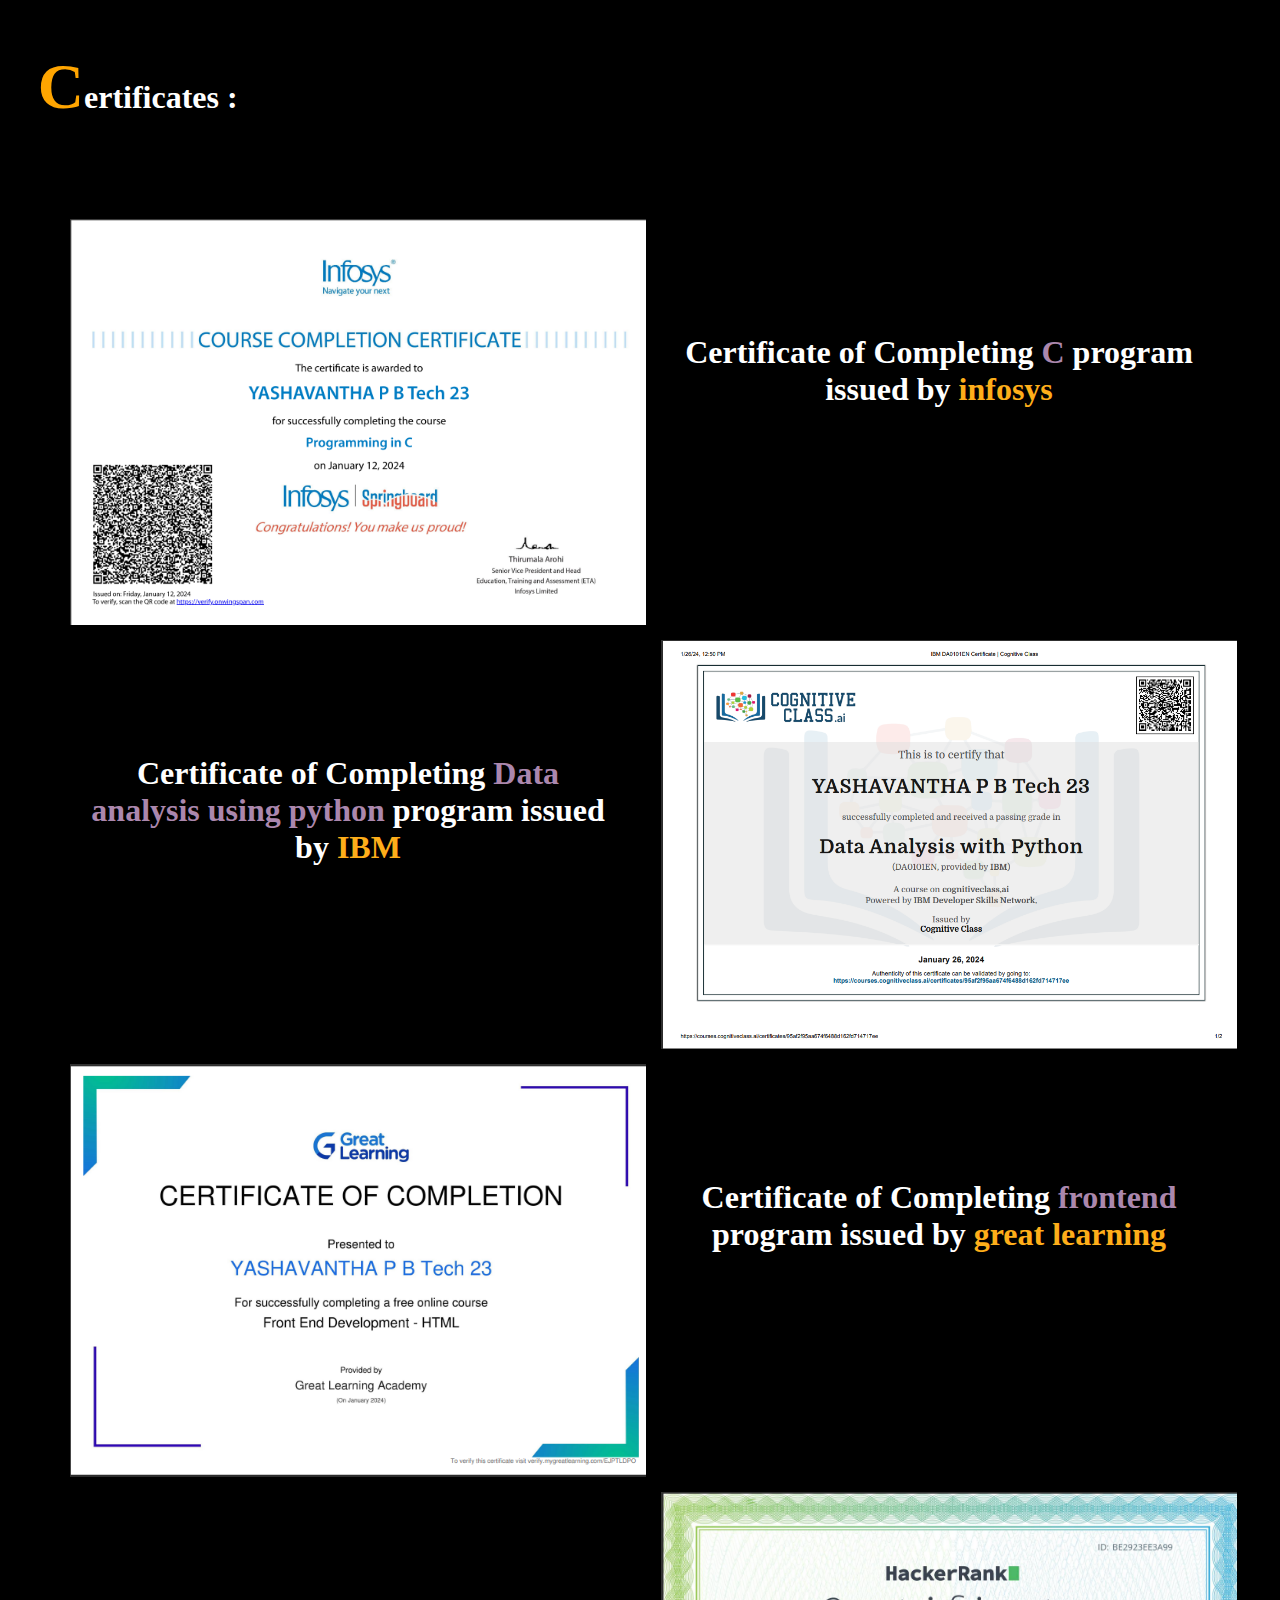
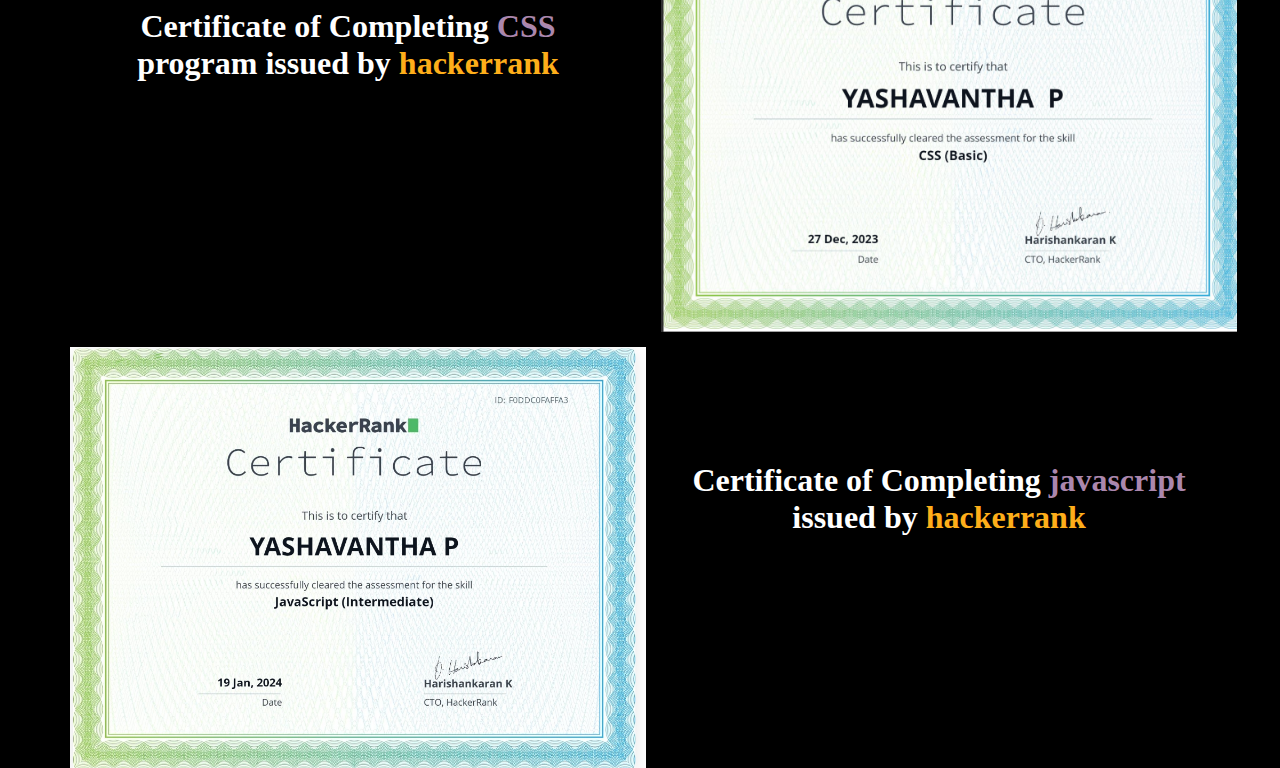
<file: certification.html>
<!DOCTYPE html>
<html lang="en">
  <head>
    <meta charset="UTF-8" />
    <meta name="viewport" content="width=device-width, initial-scale=1.0" />
    <title>certificate</title>
    <style>
      * {
        padding: 0;
        margin: 0;
        box-sizing: border-box;
      }
      body {
        height: 100%;
        background-color: black;
      }
      .tex span {
        color: orange;
        font-size: 5vw;
      }
      .container {
        height: auto;
        width: 100%;
        display: flex;
        gap: 15px;
        position: relative;
        top: 143px;
        flex-wrap: wrap;
      }
      .tex {
        color: #fff;
        height: 2cm;
        width: 6cm;
        position: relative;
        left: 1cm;
        top: 50px;
      }
      .certi {
        display: grid;
        justify-content: center;
        height: -13cm;
        width: 45vw;
        color: #fff;
        border-radius: 10px;
        background-color: transparent;
        object-fit: cover;
      }
      .certi img {
        width: 100%;
        margin-left: 10px;
        height: auto;
      }
      .certi h1 {
        position: relative;
        text-align: center;
        padding: 0px 30px;
      }
      .certi span {
        color: rgb(171, 135, 173);
      }
      @media (min-width: 1001px) {
        .certi h1 {
          margin-top: 20%;
        }
        .certi {
          position: relative;
          right: -60px;
        }
      }
      @media (max-width: 500px) {
        .centi {
          height: 10cm;
        }
        .tex span {
          font-size: 35px;
        }
        .certi:nth-child(2),
        .certi:nth-child(3),
        .certi:nth-child(6),
        .certi:nth-child(7),
        .certi:nth-child(10) {
          font-size: 2vw;
          height: 5cm;
          position: relative;
        }
      }
    </style>
  </head>
  <body>
    <div class="tex">
      <h1><span>C</span>ertificates :</h1>
    </div>
    <div class="container">
      <div class="certi">
        <img src="c.png" />
      </div>
      <div class="certi">
        <h1>
          Certificate of Completing <span> C </span>program issued by
          <span style="color: rgb(254, 174, 26)">infosys</span>
        </h1>
      </div>
      <div class="certi">
        <h1>
          Certificate of Completing
          <span>Data analysis using python</span> program issued by
          <span style="color: rgb(254, 174, 26)">IBM</span>
        </h1>
      </div>
      <div class="certi">
        <img onclick="dap()" src="Screenshot 2024-01-26 191648.png" />
      </div>
      <div class="certi">
        <img src="FRONT END.png" />
      </div>
      <div class="certi">
        <h1>
          Certificate of Completing <span>frontend </span>program issued by
          <span style="color: rgb(254, 174, 26)">great learning</span>
        </h1>
      </div>
      <div class="certi">
        <h1>
          Certificate of Completing <span> CSS </span>program issued by
          <span style="color: rgb(254, 174, 26)">hackerrank</span>
        </h1>
      </div>
      <div class="certi">
        <img onclick="img()" src="css.png" />
      </div>
      <div class="certi">
        <img onclick="js()" src="JAVASCRIPT.jpg" />
      </div>
      <div class="certi">
        <h1>
          Certificate of Completing <span>javascript </span>issued by
          <span style="color: rgb(254, 174, 26)">hackerrank</span>
        </h1>
      </div>
    </div>
    <script>
      function img() {
        window.open("https://www.hackerrank.com/certificates/be2923ee3a99");
      }
      function js() {
        window.open("https://www.hackerrank.com/certificates/f0ddc0faffa3");
      }
      function dap() {
        window.open(
          "https://www.credly.com/badges/174b81ab-04c8-4689-959c-32575bbbbcb4"
        );
      }
    </script>
  </body>
</html>
</file>
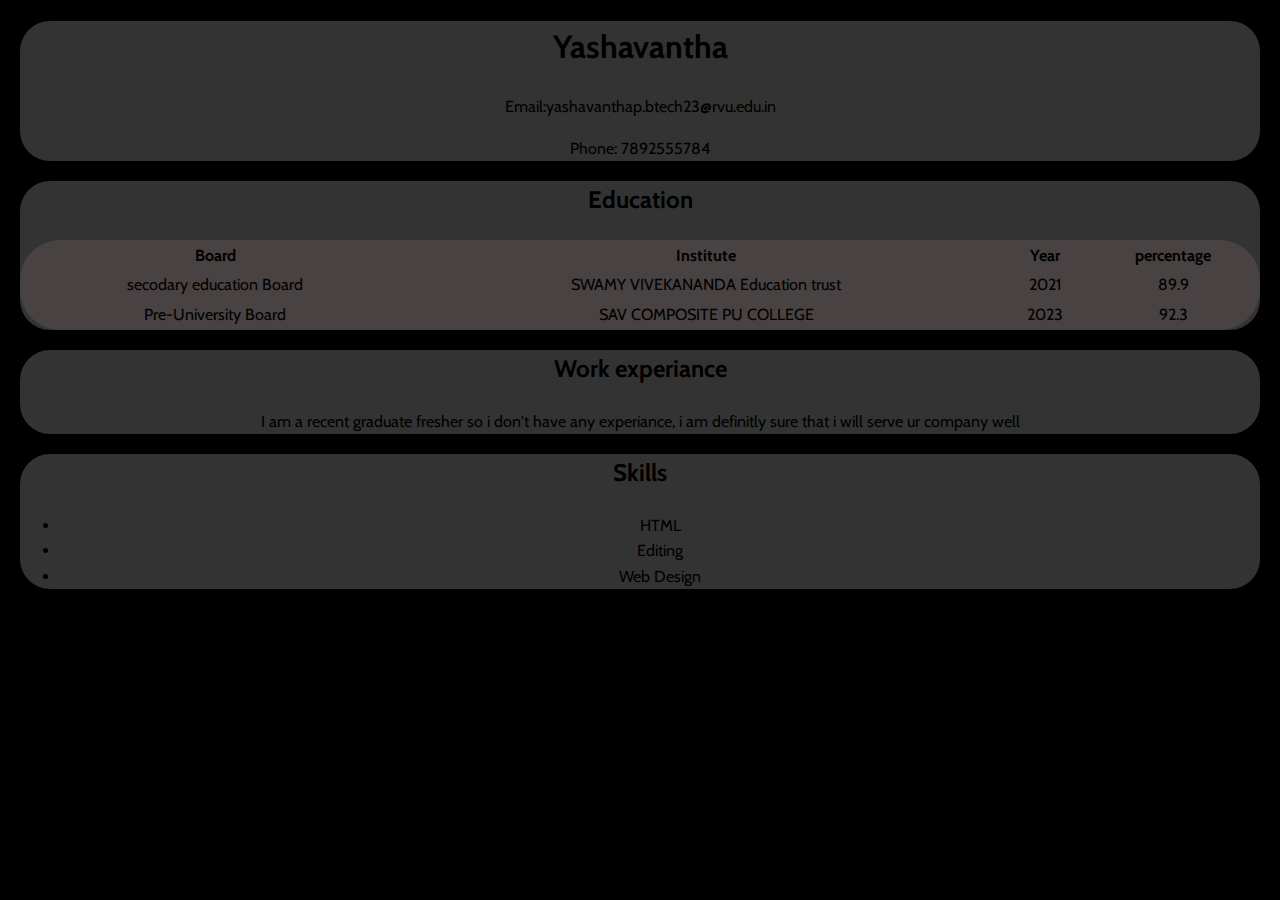
<file: education.html>
<!DOCTYPE html>
<html lang="en">
  <head>
    <meta charset="UTF-8" />
    <meta name="viewport" content="width=device-width, initial-scale=1.0" />
    <title>Resume</title>
    <link rel="preconnect" href="https://fonts.googleapis.com" />
    <link rel="preconnect" href="https://fonts.gstatic.com" crossorigin />
    <link
      href="https://fonts.googleapis.com/css2?family=Cabin:ital@0;1&display=swap"
      rel="stylesheet"
    />
    <style>
      body {
        font-family: "Cabin", sans-serif;
        line-height: 1.6;
        margin: 20px;
        background-color: black;
      }

      h1,
      h2 {
        color: #333;
      }

      .section {
        margin-bottom: 20px;
        background-color: #333;
        border-radius: 30px;
        text-align: center;
      }
      .section:hover {
        box-shadow: 0 0 10px orange, 0 0 40px orange;
        color: black;
        background: rgb(231, 215, 187);
        width: 90%;
      }
      .section h1,
      h2 {
        color: black;
      }
      table {
        width: 100%;
        border-color: aliceblue;
        background-color: #484242;
        border-radius: 40px;
      }
      table:hover {
        color: white;
      }
    </style>
  </head>
  <body>
    <div class="section">
      <h1>Yashavantha</h1>
      <p>Email:yashavanthap.btech23@rvu.edu.in</p>
      <p>Phone: 7892555784</p>
    </div>

    <div class="section table">
      <h2>Education</h2>
      <table class="table">
        <tr>
          <th>Board</th>
          <th>Institute</th>
          <th>Year</th>
          <th>percentage</th>
        </tr>
        <tr>
          <td>secodary education Board</td>
          <td>SWAMY VIVEKANANDA Education trust</td>
          <td>2021</td>
          <td>89.9</td>
        </tr>
        <tr>
          <td>Pre-University Board</td>
          <td>SAV COMPOSITE PU COLLEGE</td>
          <td>2023</td>
          <td>92.3</td>
        </tr>
      </table>
    </div>

    <div class="section">
      <h2>Work experiance</h2>
      <p>
        I am a recent graduate fresher so i don't have any experiance, i am
        definitly sure that i will serve ur company well
      </p>
    </div>

    <div class="section">
      <h2>Skills</h2>
      <ul>
        <li>HTML</li>
        <li>Editing</li>
        <li>Web Design</li>
      </ul>
    </div>
  </body>
</html>
</file>
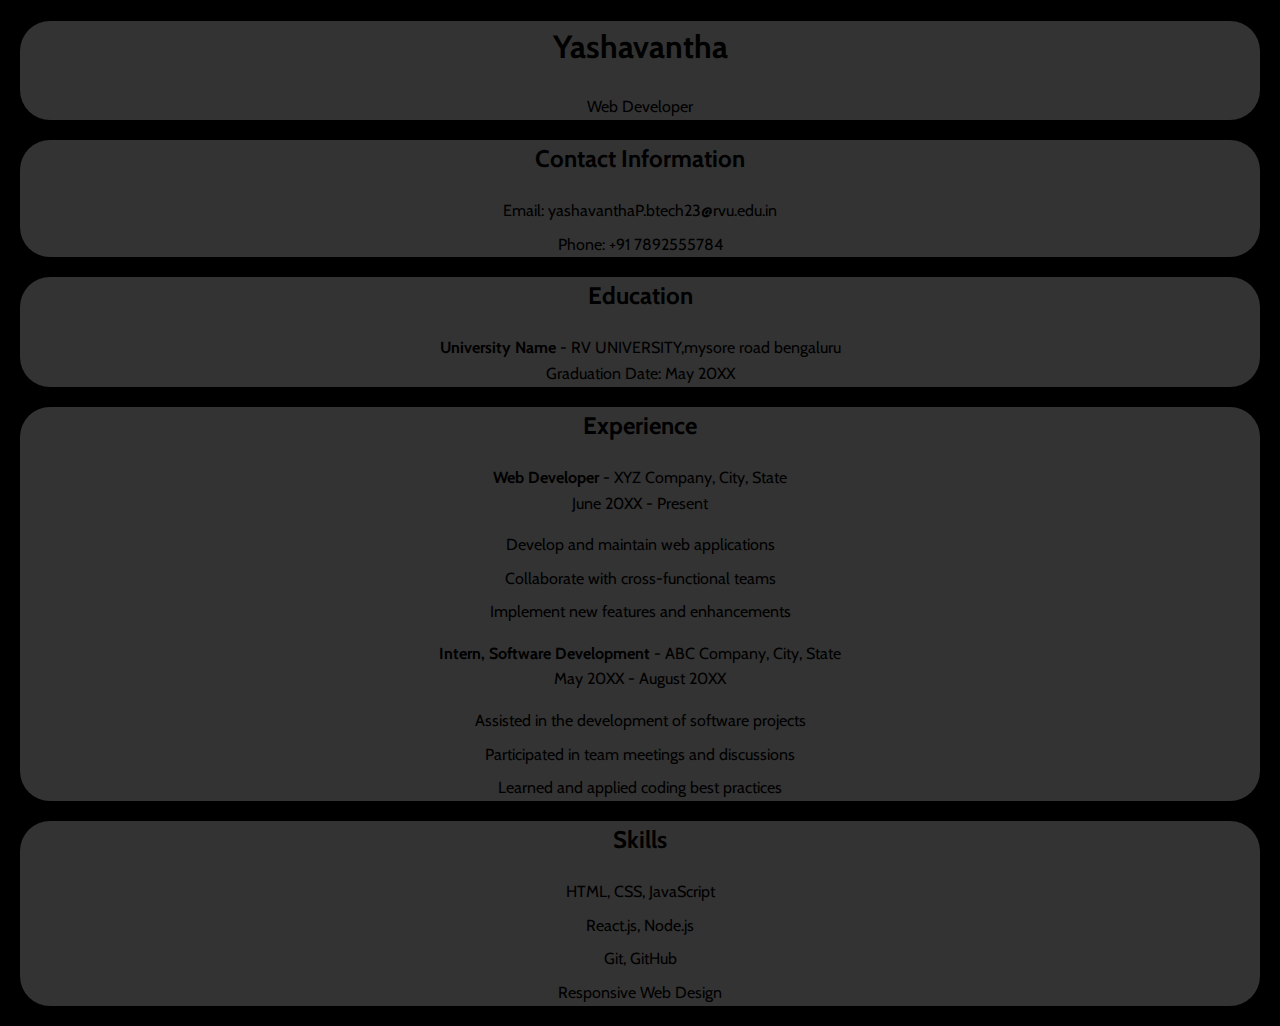
<file: resume.html>
<!DOCTYPE html>
<html lang="en">
<head>
    <meta charset="UTF-8">
    <meta name="viewport" content="width=device-width, initial-scale=1.0">
    <title>Resume</title>
    <link rel="preconnect" href="https://fonts.googleapis.com">
    <link rel="preconnect" href="https://fonts.gstatic.com" crossorigin>
    <link href="https://fonts.googleapis.com/css2?family=Cabin:ital@0;1&display=swap" rel="stylesheet">
    <style>
        body {
            line-height: 1.6;
            margin: 20px;
            font-family: 'Cabin', sans-serif;
            background-color: black;
        }

        h1, h2 {
            color: #333;
        }

        ul {
            list-style-type: none;
            padding: 0;
        }

        li {
            margin-bottom: 8px;
        }

        .section {
            margin-bottom: 20px;
            background-color:#333;
            border-radius: 30px;
            text-align: center;
        }
        .section:hover{
            box-shadow: 0 0 10px orange,
            0 0 40px orange;
            color:black;
            background: rgb(231, 215, 187);
            width:90%;
        }
        .section h1,h2{
            color:black;
        }
    </style>
</head>
<body>

    <div class="section">
        <h1>Yashavantha</h1>
        <p>Web Developer</p>
    </div>

    <div class="section">
        <h2>Contact Information</h2>
        <ul>
            <li>Email: yashavanthaP.btech23@rvu.edu.in</li>
            <li>Phone: +91 7892555784</li>
        </ul>
    </div>

    <div class="section">
        <h2>Education</h2>
        <p><strong>University Name</strong> - RV UNIVERSITY,mysore road bengaluru<br>
        Graduation Date: May 20XX</p>
    </div>

    <div class="section">
        <h2>Experience</h2>
        <p><strong>Web Developer</strong> - XYZ Company, City, State<br>
        June 20XX - Present</p>
        <ul>
            <li>Develop and maintain web applications</li>
            <li>Collaborate with cross-functional teams</li>
            <li>Implement new features and enhancements</li>
        </ul>

        <p><strong>Intern, Software Development</strong> - ABC Company, City, State<br>
        May 20XX - August 20XX</p>
        <ul>
            <li>Assisted in the development of software projects</li>
            <li>Participated in team meetings and discussions</li>
            <li>Learned and applied coding best practices</li>
        </ul>
    </div>

    <div class="section">
        <h2>Skills</h2>
        <ul>
            <li>HTML, CSS, JavaScript</li>
            <li>React.js, Node.js</li>
            <li>Git, GitHub</li>
            <li>Responsive Web Design</li>
        </ul>
    </div>

</body>
</html>
</file>
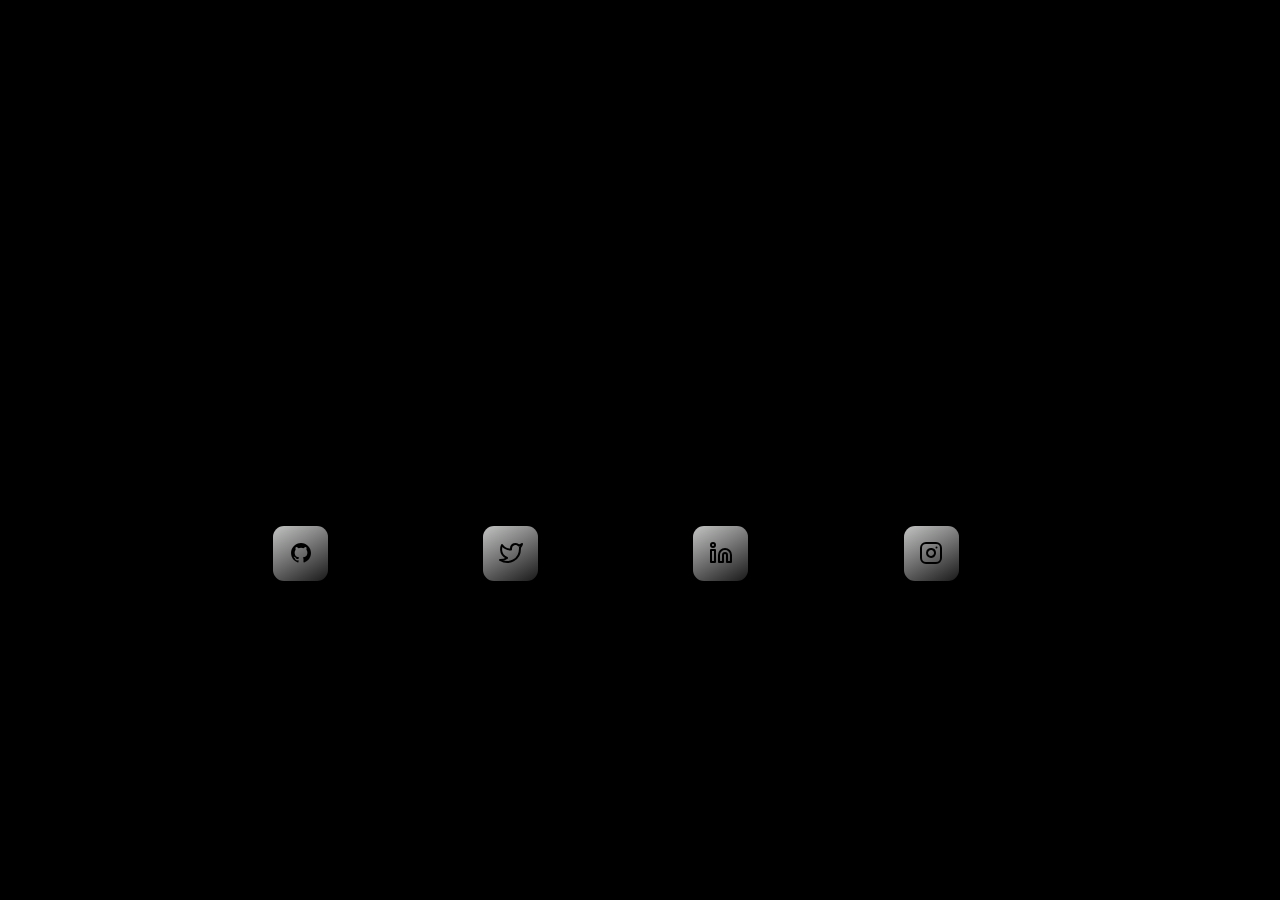
<file: socialmedia.html>
<!DOCTYPE html>
<html lang="en">
  <head>
    <meta charset="UTF-8" />
    <meta name="viewport" content="width=device-width, initial-scale=1.0" />
    <title>Document</title>
    <style>
      .share {
        position: relative;
        margin-top: 50vh;
        left: 15%;
        align-items: center;
      }
      .share p {
        font-size: 17px;
        color: #c3c3c3;
        margin-right: 25px;
        display: flex;
        flex-direction: column;
        align-items: center;
      }
      .social a {
        display: inline-flex;
        align-items: center;
        justify-content: center;
        align-items: center;
        height: 45px;
        width: 45px;
        padding: 5px 5px;
        background: linear-gradient(
          150.08deg,
          rgba(74, 79, 74, 0.333) 0%,
          #191919 100%
        );
        box-shadow: 0px 20px 40px #00000070;
        border-radius: 20%;
        background-color: #fff;
        font-size: 20px;
        margin: 2cm;
        transition: all 0.6s ease-in-out;
      }
      .social a:hover {
        transform: translateY(-10px);
        background: white;
        box-shadow: 0 0 0 orange, 0 0 20px orange, 0 0 40px orange,
          0 0 80px orange, 0 0 120px orange, 0 0 140px orange;
      }
      @media (max-width: 450px) {
        .share a {
          margin: 20px;
          display: flex;
        }
        .body {
          position: fixed;
        }
        .share {
          margin-left: 8vh;
          justify-content: center;
          margin-top: 200px;
        }
      }
    </style>
  </head>
  <body style="background-color: black">
    <div class="share">
      <div class="social">
        <a href="https://www.facebook.com" target="_blank"
          ><img src="bxl-github.svg"
        /></a>
        <a href="https://www.twitter.com" target="_blank"
          ><img src="twitter.svg"
        /></a>
        <a href="https://www.linkedin.com" target="_blank"
          ><img src="linkedin.svg"
        /></a>
        <a href="https://www.instagram.com" target="_blank"
          ><img src="instagram.svg"
        /></a>
      </div>
    </div>
  </body>
</html>
</file>
